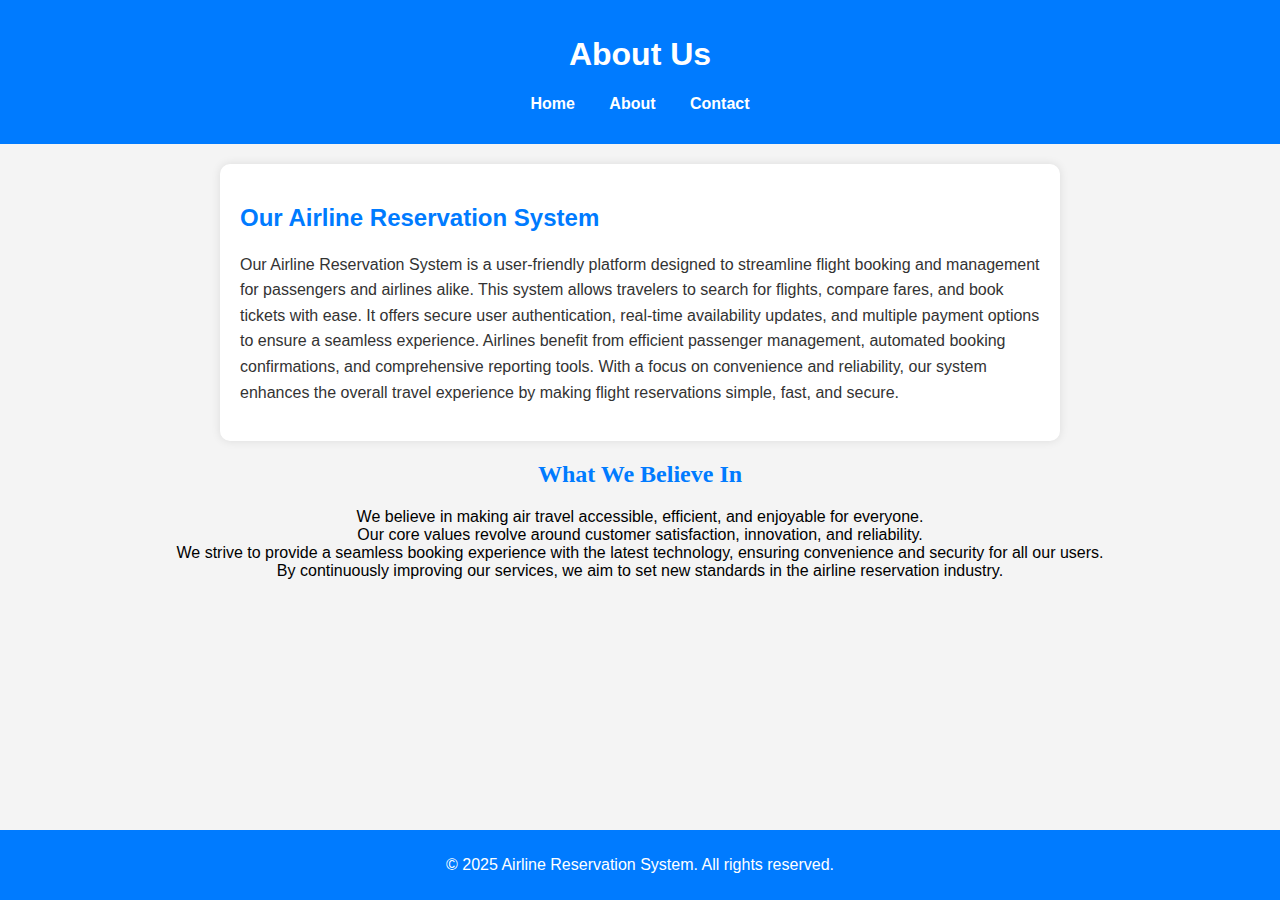
<file: Airline Reservation Management/about us.html>
<!-- about.html -->
<!DOCTYPE html>
<html lang="en">
<head>
    <meta charset="UTF-8">
    <meta name="viewport" content="width=device-width, initial-scale=1.0">
    <title>About Us</title>
    <link rel="stylesheet" href="about us.css">
</head>
<body>
    <header>
        <h1>About Us</h1>
        <nav>
            <ul>
                <li><a href="index.html">Home</a></li>
                <li><a href="about.html">About</a></li>
                <li><a href="contact.html">Contact</a></li>
            </ul>
        </nav>
    </header>
    <section class="about-section">
        <h2>Our Airline Reservation System</h2>
        <p>Our Airline Reservation System is a user-friendly platform designed to streamline flight booking and management for passengers and airlines alike. This system allows travelers to search for flights, compare fares, and book tickets with ease. It offers secure user authentication, real-time availability updates, and multiple payment options to ensure a seamless experience. Airlines benefit from efficient passenger management, automated booking confirmations, and comprehensive reporting tools. With a focus on convenience and reliability, our system enhances the overall travel experience by making flight reservations simple, fast, and secure.</p>
    </section>
    <section class="belief-section">
        <h2>What We Believe In</h2>
        <p>We believe in making air travel accessible, efficient, and enjoyable for everyone.<br> Our core values revolve around customer satisfaction, innovation, and reliability.<br> We strive to provide a seamless booking experience with the latest technology, ensuring convenience and security for all our users.<br> By continuously improving our services, we aim to set new standards in the airline reservation industry.</p>
    </section>
    <footer>
        <p>&copy; 2025 Airline Reservation System. All rights reserved.</p>
    </footer>
</body>
</html>
</file>
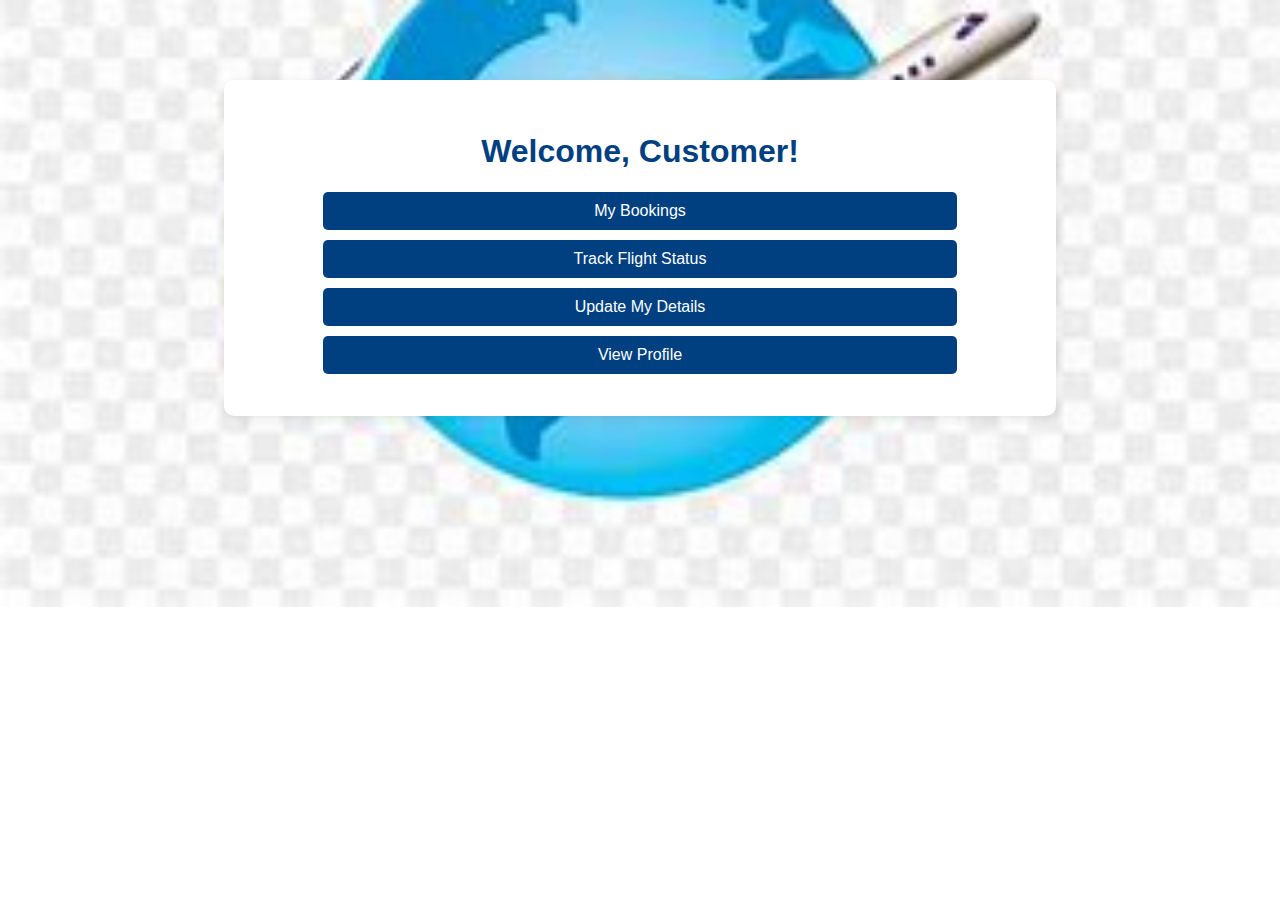
<file: Airline Reservation Management/customer.html>
<!DOCTYPE html>
<html lang="en">
<head>
    <meta charset="UTF-8">
    <meta name="viewport" content="width=device-width, initial-scale=1.0">
    <title>Customer Page</title>
    <link rel="stylesheet" href="customer.css">
</head>
<body>
    <div class="container">
        <h1>Welcome, Customer!</h1>
        <a href="booking.html" class="link-btn">My Bookings</a>
        <a href="flight-status.html" class="link-btn">Track Flight Status</a>
        <a href="update-details.html" class="link-btn">Update My Details</a>
        <a href="customer-profile.html" class="link-btn">View Profile</a>
    </div>
</body>
</html>
</file>
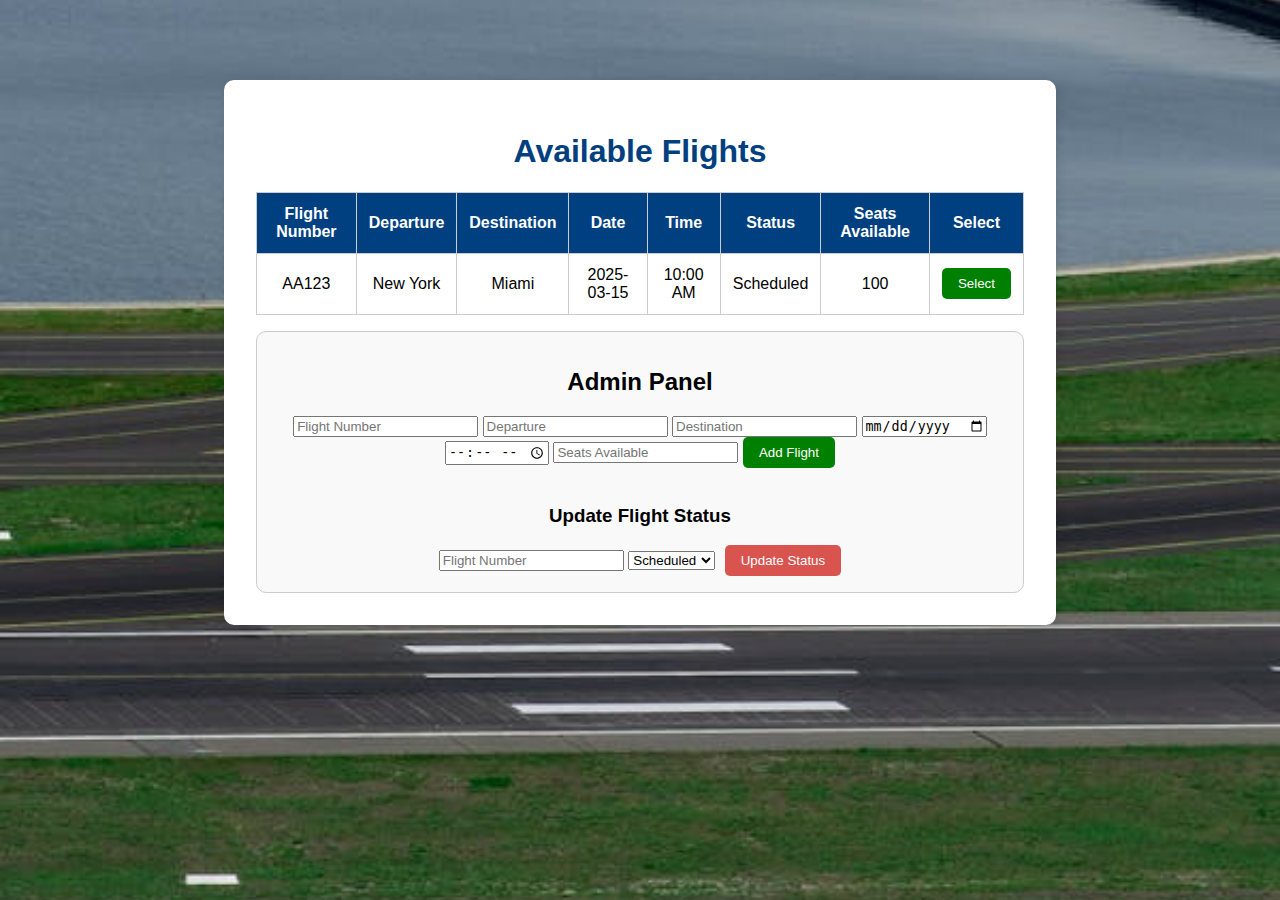
<file: Airline Reservation Management/Flights.html>
<!DOCTYPE html>
<html lang="en">
<head>
    <meta charset="UTF-8">
    <meta name="viewport" content="width=device-width, initial-scale=1.0">
    <title>Flights</title>
    <link rel="stylesheet" href="Flights.css">
</head>
<body>
    <div class="container">
        <h1>Available Flights</h1>
        <table>
            <thead>
                <tr>
                    <th>Flight Number</th>
                    <th>Departure</th>
                    <th>Destination</th>
                    <th>Date</th>
                    <th>Time</th>
                    <th>Status</th>
                    <th>Seats Available</th>
                    <th>Select</th>
                </tr>
            </thead>
            <tbody id="flightTableBody">
                <tr>
                    <td>AA123</td>
                    <td>New York</td>
                    <td>Miami</td>
                    <td>2025-03-15</td>
                    <td>10:00 AM</td>
                    <td><span id="status-AA123">Scheduled</span></td>
                    <td><span id="seats-AA123">100</span></td>
                    <td><button class="select-btn" onclick="selectFlight('AA123')">Select</button></td>
                </tr>
            </tbody>
        </table>
        
        <div id="adminControls" class="admin-controls">
            <h2>Admin Panel</h2>
            <input type="text" id="flightNumber" placeholder="Flight Number">
            <input type="text" id="departure" placeholder="Departure">
            <input type="text" id="destination" placeholder="Destination">
            <input type="date" id="date">
            <input type="time" id="time">
            <input type="number" id="seats" placeholder="Seats Available">
            <button class="select-btn" onclick="addFlight()">Add Flight</button>
            <br><br>
            <h3>Update Flight Status</h3>
            <input type="text" id="statusFlightNumber" placeholder="Flight Number">
            <select id="flightStatus">
                <option value="Scheduled">Scheduled</option>
                <option value="Delayed">Delayed</option>
                <option value="Canceled">Canceled</option>
                <option value="Completed">Completed</option>
            </select>
            <button class="admin-btn" onclick="updateFlightStatus()">Update Status</button>
        </div>
    </div>
    <script>
        let isAdmin = true; // Set to true for admin access

        document.addEventListener("DOMContentLoaded", function() {
            if (isAdmin) {
                document.getElementById("adminControls").style.display = "block";
            }
        });

        function selectFlight(flightNumber) {
            const seatElement = document.getElementById(`seats-${flightNumber}`);
            let seatsAvailable = parseInt(seatElement.textContent);
            if (seatsAvailable > 0) {
                seatsAvailable--;
                seatElement.textContent = seatsAvailable;
                alert("You have selected flight " + flightNumber);
                window.location.href = 'payment.html?flight=' + encodeURIComponent(flightNumber);
            } else {
                alert("No seats available for this flight.");
            }
        }

        function addFlight() {
            const flightNumber = document.getElementById("flightNumber").value;
            const departure = document.getElementById("departure").value;
            const destination = document.getElementById("destination").value;
            const date = document.getElementById("date").value;
            const time = document.getElementById("time").value;
            const seats = document.getElementById("seats").value;

            if (!flightNumber || !departure || !destination || !date || !time || !seats) {
                alert("Please fill all fields.");
                return;
            }

            const tableBody = document.getElementById("flightTableBody");
            const row = document.createElement("tr");
            row.innerHTML = `
                <td>${flightNumber}</td>
                <td>${departure}</td>
                <td>${destination}</td>
                <td>${date}</td>
                <td>${time}</td>
                <td><span id="status-${flightNumber}">Scheduled</span></td>
                <td><span id="seats-${flightNumber}">${seats}</span></td>
                <td><button class="select-btn" onclick="selectFlight('${flightNumber}')">Select</button></td>
            `;
            tableBody.appendChild(row);
            
            alert("Flight added successfully!");
        }

        function updateFlightStatus() {
            const flightNumber = document.getElementById("statusFlightNumber").value;
            const status = document.getElementById("flightStatus").value;
            
            const statusElement = document.getElementById(`status-${flightNumber}`);
            if (statusElement) {
                statusElement.textContent = status;
                alert(`Status updated for flight ${flightNumber} to ${status}`);
            } else {
                alert("Flight not found.");
            }
        }
    </script>
</body>
</html>
</file>
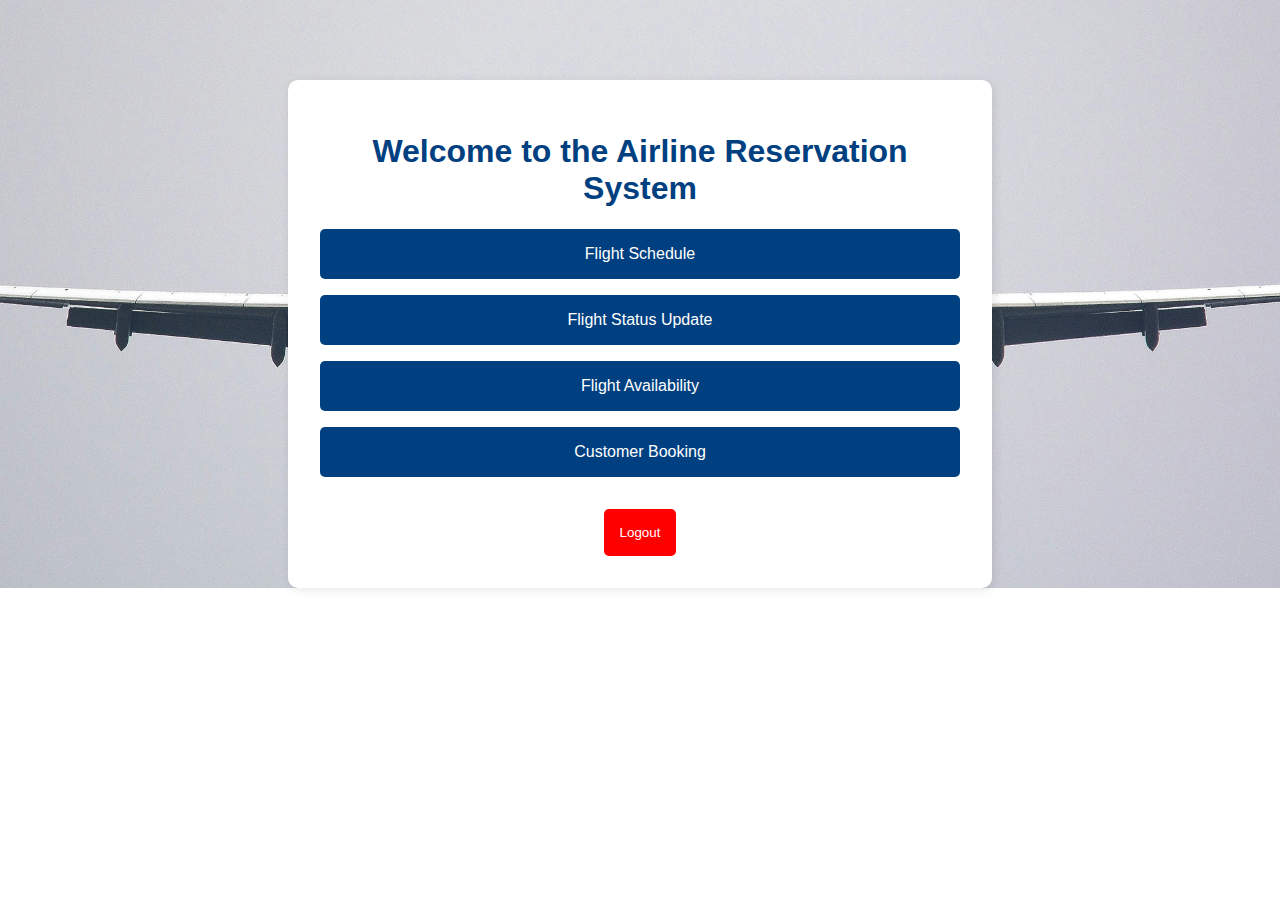
<file: Airline Reservation Management/home.html>
<!DOCTYPE html>
<html lang="en">
<head>
    <meta charset="UTF-8">
    <meta name="viewport" content="width=device-width, initial-scale=1.0">
    <title>Home - Airline Reservation</title>
    <link rel="stylesheet" href="home.css">
</head>
<body>
    <div class="container">
        <h1>Welcome to the Airline Reservation System</h1>
        <div class="nav-links">
            <a href="Flights.html">Flight Schedule</a>
            <a href="customer-profile.html">Flight Status Update</a>
            <a href="booking.html">Flight Availability</a>
            <a href="customer.html">Customer Booking</a>
        </div>
        <button class="logout" onclick="logout()">Logout</button>
    </div>
    
</body>
</html>
</file>
<file: Airline Reservation Management/about us.css>
body {
    font-family: Arial, sans-serif;
    margin: 0;
    padding: 0;
    background-color: #f4f4f4;
    text-align: center;
}
header {
    background-color: #007bff;
    color: white;
    padding: 15px 0;
}
nav ul {
    list-style: none;
    padding: 0;
}
nav ul li {
    display: inline;
    margin: 0 15px;
}
nav ul li a {
    color: white;
    text-decoration: none;
    font-weight: bold;
}
.about-section {
    margin: 20px auto;
    padding: 20px;
    background: white;
    width: 80%;
    max-width: 800px;
    border-radius: 10px;
    box-shadow: 0 0 10px rgba(0, 0, 0, 0.1);
    text-align: left;
}
.about-section h2 {
    color: #007bff;
}
.about-section p {
    font-size: 16px;
    line-height: 1.6;
    color: #333;
}
.belief-section h2{
    font-family: 'Times New Roman', Times, serif;
    text-align: center;
    color: #007bff;  
}
.about-section p{
    font-size: 16px;
    line-height: 1.6;
    color: #333; 
}
footer {
    background-color: #007bff;
    color: white;
    padding: 10px 0;
    position: fixed;
    width: 100%;
    bottom: 0;
}
</file>
<file: Airline Reservation Management/customer.css>
body {
    font-family: Arial, sans-serif;
    background: url('image\ 3.jpeg') no-repeat center center/cover;
    text-align: center;
    margin: 0;
    padding: 0;
}
.container {
    width: 60%;
    margin: auto;
    background: white;
    padding: 2rem;
    margin-top: 5rem;
    border-radius: 10px;
    box-shadow: 2px 2px 10px rgba(0,0,0,0.1);
}
h1 {
    color: #004080;
}
.link-btn {
    display: block;
    margin: 10px auto;
    padding: 10px;
    width: 80%;
    text-align: center;
    background: #004080;
    color: white;
    text-decoration: none;
    border-radius: 5px;
}
.link-btn:hover {
    background: #002d5b;
}
</file>
<file: Airline Reservation Management/Flights.css>
body {
    font-family: Arial, sans-serif;
    background: url('pexels-photo-2300399.jpeg') no-repeat center center/cover;
    text-align: center;
    margin: 0;
    padding: 0;
}
.container {
    width: 60%;
    margin: auto;
    background: white;
    padding: 2rem;
    margin-top: 5rem;
    border-radius: 10px;
    box-shadow: 2px 2px 10px rgba(0,0,0,0.1);
}
h1 {
    color: #004080;
}
table {
    width: 100%;
    border-collapse: collapse;
    margin-top: 1rem;
}
th, td {
    border: 1px solid #ccc;
    padding: 0.75rem;
    text-align: center;
}
th {
    background: #004080;
    color: white;
}
.select-btn, .admin-btn {
    background: #008000;
    color: white;
    padding: 0.5rem 1rem;
    border: none;
    border-radius: 5px;
    cursor: pointer;
}
.admin-btn {
    background: #d9534f;
    margin-left: 5px;
}
.admin-controls {
    display: none;
    margin-top: 1rem;
    padding: 1rem;
    border: 1px solid #ccc;
    border-radius: 10px;
    background: #f9f9f9;
}
</file>
<file: Airline Reservation Management/home.css>
body {
    font-family: Arial, sans-serif;
    background: url('image.jpg.jpg') no-repeat center center/cover;
    text-align: center;
    margin: 0;
    padding: 0;
}
.container {
    width: 50%;
    margin: auto;
    background: white;
    padding: 2rem;
    margin-top: 5rem;
    border-radius: 10px;
    box-shadow: 2px 2px 10px rgba(12, 5, 5, 0.1);
}
h1 {
    color: #004080;
}
.nav-links {
    display: flex;
    flex-direction: column;
    gap: 1rem;
    margin-top: 1rem;
}
.nav-links a {
    text-decoration: none;
    background: #004080;
    color: white;
    padding: 1rem;
    border-radius: 5px;
    display: block;
}
.logout {
    margin-top: 2rem;
    background: red;
    padding: 1rem;
    color: white;
    border: none;
    border-radius: 5px;
    cursor: pointer;
}
</file>
